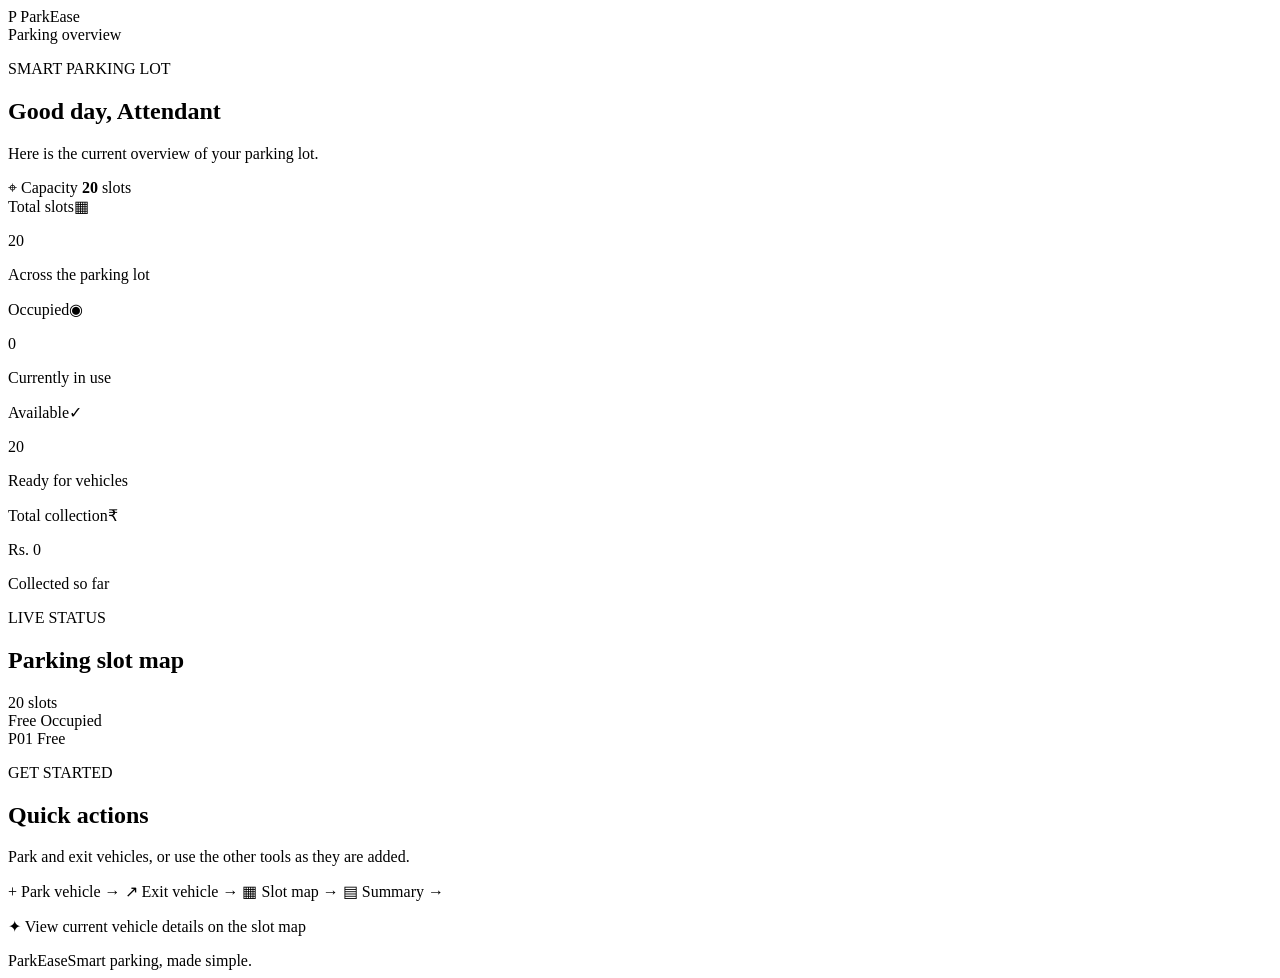
<file: parkease/src/main/resources/templates/index.html>
<!DOCTYPE html>
<html lang="en" xmlns:th="http://www.thymeleaf.org">
<head>
    <meta charset="UTF-8">
    <meta name="viewport" content="width=device-width, initial-scale=1.0">
    <title>ParkEase | Smart Parking</title>
    <link rel="stylesheet" th:href="@{/css/styles.css}">
</head>
<body>
<div class="page-shell">
    <header class="topbar">
        <a class="brand" th:href="@{/}" aria-label="ParkEase home">
            <span class="brand-mark" aria-hidden="true">P</span>
            <span>Park<span class="brand-accent">Ease</span></span>
        </a>
        <div class="topbar-note"><span class="live-dot"></span> Parking overview</div>
    </header>

    <main class="main-content">
        <section class="welcome-row" aria-labelledby="page-title">
            <div>
                <p class="eyebrow">SMART PARKING LOT</p>
                <h1 id="page-title">Good day, Attendant</h1>
                <p class="welcome-copy">Here is the current overview of your parking lot.</p>
            </div>
            <div class="capacity-pill"><span class="capacity-icon" aria-hidden="true">⌖</span> Capacity <strong th:text="${totalSlots}">20</strong> slots</div>
        </section>

        <section class="summary-grid" aria-label="Parking summary">
            <article class="summary-card">
                <div class="card-topline"><span class="card-label">Total slots</span><span class="card-icon icon-blue" aria-hidden="true">▦</span></div>
                <p class="card-value" th:text="${totalSlots}">20</p>
                <p class="card-help">Across the parking lot</p>
            </article>
            <article class="summary-card">
                <div class="card-topline"><span class="card-label">Occupied</span><span class="card-icon icon-orange" aria-hidden="true">◉</span></div>
                <p class="card-value" th:text="${occupiedSlots}">0</p>
                <p class="card-help">Currently in use</p>
            </article>
            <article class="summary-card">
                <div class="card-topline"><span class="card-label">Available</span><span class="card-icon icon-green" aria-hidden="true">✓</span></div>
                <p class="card-value" th:text="${availableSlots}">20</p>
                <p class="card-help">Ready for vehicles</p>
            </article>
            <article class="summary-card">
                <div class="card-topline"><span class="card-label">Total collection</span><span class="card-icon icon-purple" aria-hidden="true">₹</span></div>
                <p class="card-value collection-value" th:text="${totalCollection}">Rs. 0</p>
                <p class="card-help">Collected so far</p>
            </article>
        </section>

        <section class="content-grid">
            <article class="panel parking-panel" aria-labelledby="slot-map-title">
                <div class="panel-heading">
                    <div>
                        <p class="eyebrow">LIVE STATUS</p>
                        <h2 id="slot-map-title">Parking slot map</h2>
                    </div>
                    <span class="slot-count"><span th:text="${totalSlots}">20</span> slots</span>
                </div>

                <div class="legend" aria-label="Slot status legend">
                    <span><i class="legend-dot free-dot"></i>Free</span>
                    <span><i class="legend-dot occupied-dot"></i>Occupied</span>
                </div>

                <div class="slot-grid" aria-label="Parking slot map">
                    <div class="slot-card" th:each="slotNumber : ${slotNumbers}">
                        <span class="slot-number" th:text="${'P' + #numbers.formatInteger(slotNumber, 2)}">P01</span>
                        <span class="slot-status" th:classappend="${occupiedSlotNumbers.contains(slotNumber)} ? ' occupied-status' : ''">
                            <i class="status-dot"></i><span th:text="${occupiedSlotNumbers.contains(slotNumber)} ? 'Occupied' : 'Free'">Free</span>
                        </span>
                    </div>
                </div>
            </article>

            <aside class="panel actions-panel" aria-labelledby="quick-actions-title">
                <p class="eyebrow">GET STARTED</p>
                <h2 id="quick-actions-title">Quick actions</h2>
                <p class="actions-copy">Park and exit vehicles, or use the other tools as they are added.</p>

                <div class="action-list">
                    <a class="action-button primary-action" th:href="@{/park}">
                        <span class="action-symbol" aria-hidden="true">+</span>
                        <span>Park vehicle</span>
                        <span class="action-arrow" aria-hidden="true">→</span>
                    </a>
                    <a class="action-button" th:href="@{/exit}">
                        <span class="action-symbol exit-symbol" aria-hidden="true">↗</span>
                        <span>Exit vehicle</span>
                        <span class="action-arrow" aria-hidden="true">→</span>
                    </a>
                    <a class="action-button" th:href="@{/slots}">
                        <span class="action-symbol map-symbol" aria-hidden="true">▦</span>
                        <span>Slot map</span>
                        <span class="action-arrow" aria-hidden="true">→</span>
                    </a>
                    <a class="action-button" th:href="@{/summary}">
                        <span class="action-symbol summary-symbol" aria-hidden="true">▤</span>
                        <span>Summary</span>
                        <span class="action-arrow" aria-hidden="true">→</span>
                    </a>
                </div>
                <p class="coming-soon"><span aria-hidden="true">✦</span> View current vehicle details on the slot map</p>
            </aside>
        </section>
    </main>

    <footer class="footer"><span>ParkEase</span><span>Smart parking, made simple.</span></footer>
</div>
</body>
</html>
</file>
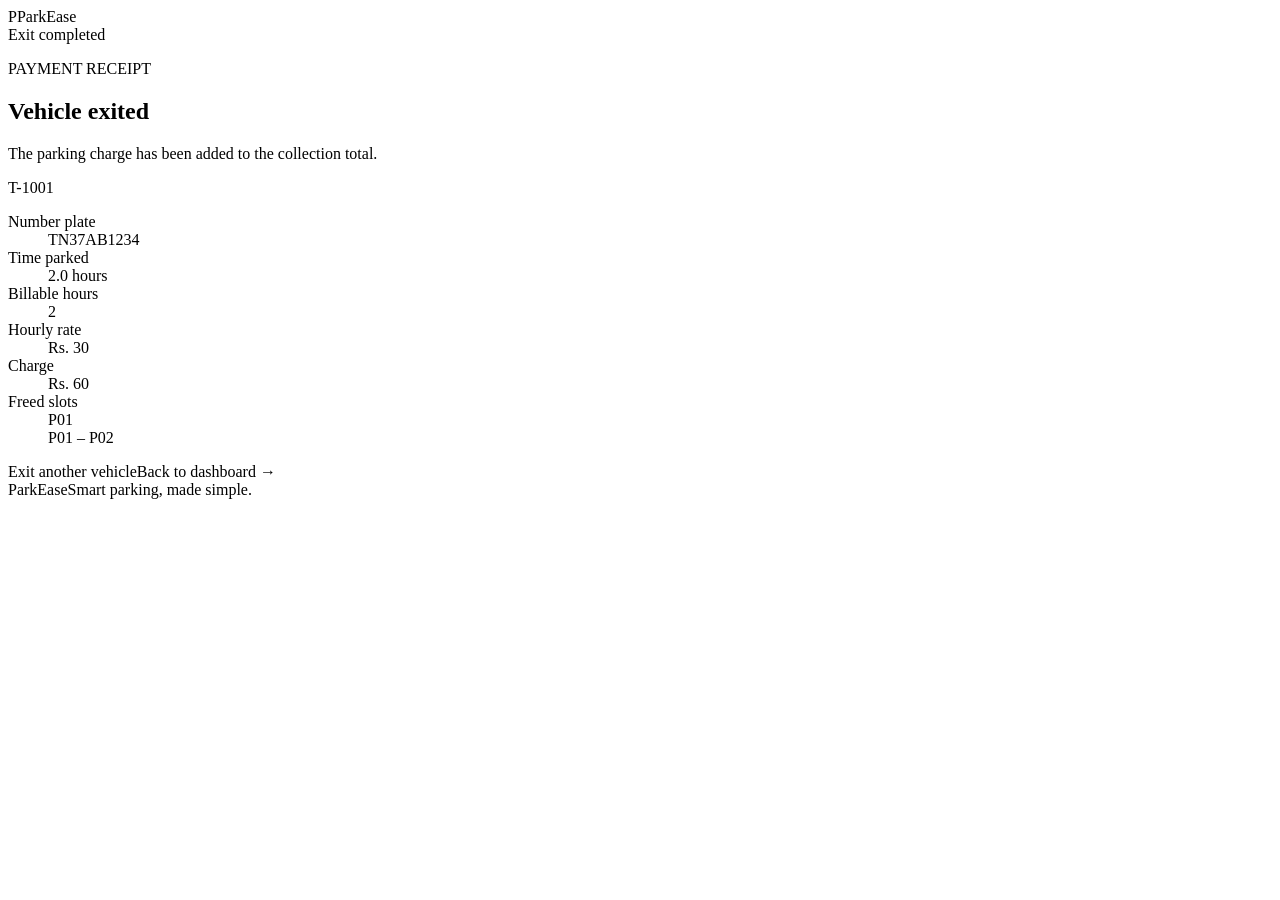
<file: parkease/src/main/resources/templates/exit-receipt.html>
<!DOCTYPE html>
<html lang="en" xmlns:th="http://www.thymeleaf.org">
<head>
    <meta charset="UTF-8">
    <meta name="viewport" content="width=device-width, initial-scale=1.0">
    <title>Exit receipt | ParkEase</title>
    <link rel="stylesheet" th:href="@{/css/styles.css}">
</head>
<body>
<div class="page-shell">
    <header class="topbar">
        <a class="brand" th:href="@{/}" aria-label="ParkEase home"><span class="brand-mark" aria-hidden="true">P</span><span>Park<span class="brand-accent">Ease</span></span></a>
        <div class="topbar-note"><span class="live-dot"></span> Exit completed</div>
    </header>
    <main class="main-content form-page">
        <section class="form-intro" aria-labelledby="page-title">
            <p class="eyebrow">PAYMENT RECEIPT</p>
            <h1 id="page-title">Vehicle exited</h1>
            <p class="welcome-copy">The parking charge has been added to the collection total.</p>
        </section>
        <section class="panel vehicle-form-panel ticket-panel" aria-label="Exit receipt details">
            <div class="ticket-number" th:text="${receipt.ticket.ticketNumber}">T-1001</div>
            <dl class="ticket-details">
                <div><dt>Number plate</dt><dd th:text="${receipt.ticket.numberPlate}">TN37AB1234</dd></div>
                <div><dt>Time parked</dt><dd><span th:text="${#numbers.formatDecimal(receipt.hoursParked, 1, 1)}">2.0</span> hours</dd></div>
                <div><dt>Billable hours</dt><dd th:text="${receipt.billedHours}">2</dd></div>
                <div><dt>Hourly rate</dt><dd th:text="${'Rs. ' + receipt.hourlyRate}">Rs. 30</dd></div>
                <div><dt>Charge</dt><dd th:text="${'Rs. ' + receipt.charge}">Rs. 60</dd></div>
                <div><dt>Freed slot<span th:if="${receipt.ticket.slotsNeeded > 1}">s</span></dt>
                    <dd th:if="${receipt.ticket.slotsNeeded == 1}" th:text="${'P' + #numbers.formatInteger(receipt.ticket.firstSlot, 2)}">P01</dd>
                    <dd th:if="${receipt.ticket.slotsNeeded > 1}" th:text="${'P' + #numbers.formatInteger(receipt.ticket.firstSlot, 2) + ' – P' + #numbers.formatInteger(receipt.ticket.firstSlot + 1, 2)}">P01 – P02</dd>
                </div>
            </dl>
            <div class="form-actions"><a class="secondary-button" th:href="@{/exit}">Exit another vehicle</a><a class="submit-button" th:href="@{/}">Back to dashboard <span aria-hidden="true">→</span></a></div>
        </section>
    </main>
    <footer class="footer"><span>ParkEase</span><span>Smart parking, made simple.</span></footer>
</div>
</body>
</html>
</file>
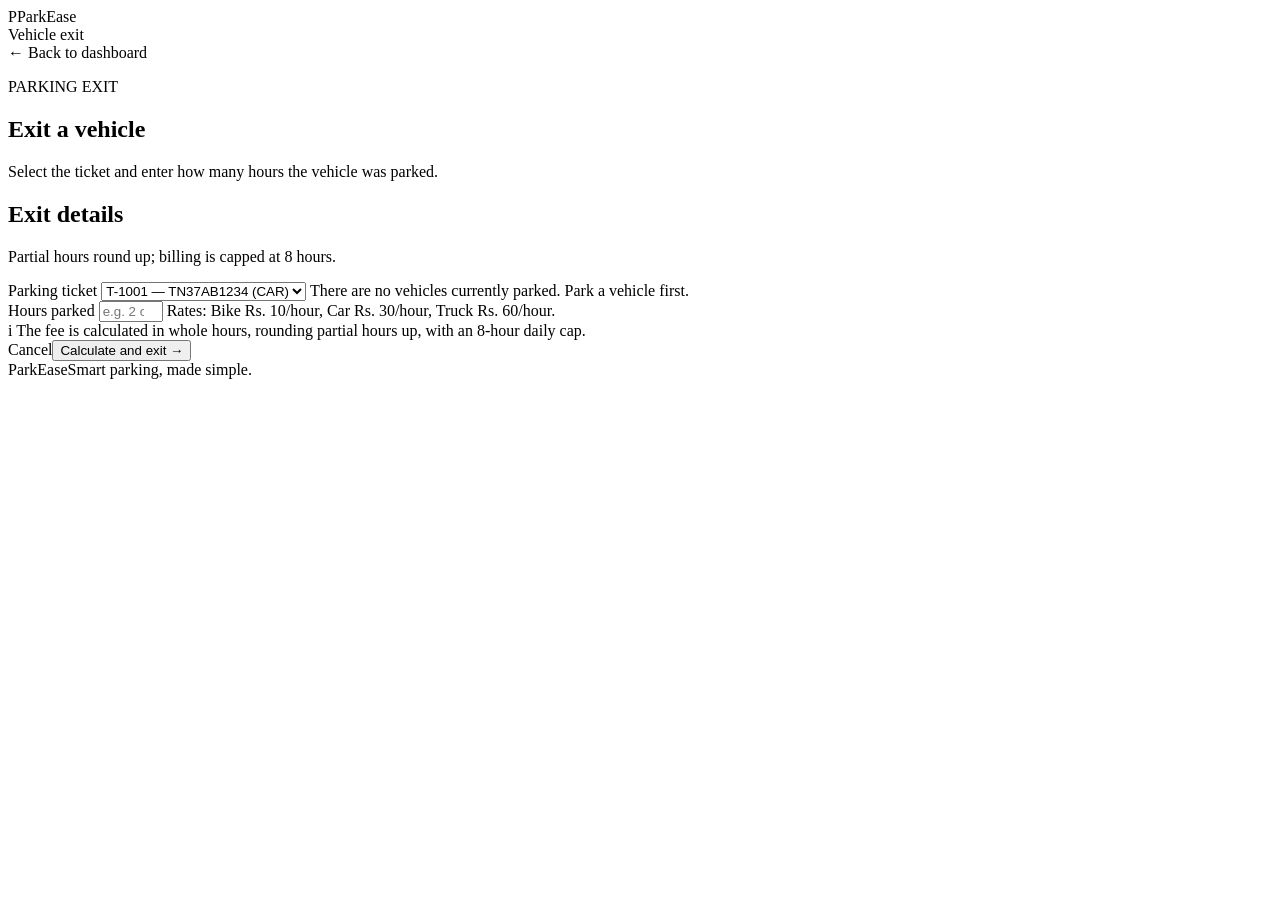
<file: parkease/src/main/resources/templates/exit.html>
<!DOCTYPE html>
<html lang="en" xmlns:th="http://www.thymeleaf.org">
<head>
    <meta charset="UTF-8">
    <meta name="viewport" content="width=device-width, initial-scale=1.0">
    <title>Exit vehicle | ParkEase</title>
    <link rel="stylesheet" th:href="@{/css/styles.css}">
</head>
<body>
<div class="page-shell">
    <header class="topbar">
        <a class="brand" th:href="@{/}" aria-label="ParkEase home"><span class="brand-mark" aria-hidden="true">P</span><span>Park<span class="brand-accent">Ease</span></span></a>
        <div class="topbar-note"><span class="live-dot"></span> Vehicle exit</div>
    </header>
    <main class="main-content form-page">
        <a class="back-link" th:href="@{/}"><span aria-hidden="true">←</span> Back to dashboard</a>
        <section class="form-intro" aria-labelledby="page-title">
            <p class="eyebrow">PARKING EXIT</p>
            <h1 id="page-title">Exit a vehicle</h1>
            <p class="welcome-copy">Select the ticket and enter how many hours the vehicle was parked.</p>
        </section>
        <section class="panel vehicle-form-panel" aria-labelledby="exit-details-title">
            <div class="form-panel-heading"><div><h2 id="exit-details-title">Exit details</h2><p>Partial hours round up; billing is capped at 8 hours.</p></div></div>
            <form class="vehicle-form" method="post" th:action="@{/exit}">
                <div class="form-error" role="alert" th:if="${errorMessage}" th:text="${errorMessage}"></div>
                <div class="form-field">
                    <label for="ticketNumber">Parking ticket</label>
                    <select id="ticketNumber" name="ticketNumber" required th:disabled="${#lists.isEmpty(activeTickets)}">
                        <option value="" disabled th:selected="${ticketNumber == null}">Select a ticket</option>
                        <option th:each="ticket : ${activeTickets}" th:value="${ticket.ticketNumber}"
                                th:selected="${ticketNumber == ticket.ticketNumber}"
                                th:text="${ticket.ticketNumber + ' — ' + ticket.numberPlate + ' (' + ticket.vehicleType + ')'}">T-1001 — TN37AB1234 (CAR)</option>
                    </select>
                    <span class="field-hint" th:if="${#lists.isEmpty(activeTickets)}">There are no vehicles currently parked. Park a vehicle first.</span>
                </div>
                <div class="form-field">
                    <label for="hoursParked">Hours parked</label>
                    <input id="hoursParked" name="hoursParked" type="number" min="0.1" max="24" step="0.1" placeholder="e.g. 2 or 2.5" th:value="${hoursParked}" required>
                    <span class="field-hint">Rates: Bike Rs. 10/hour, Car Rs. 30/hour, Truck Rs. 60/hour.</span>
                </div>
                <div class="form-notice"><span class="notice-icon" aria-hidden="true">i</span> The fee is calculated in whole hours, rounding partial hours up, with an 8-hour daily cap.</div>
                <div class="form-actions"><a class="secondary-button" th:href="@{/}">Cancel</a><button class="submit-button" type="submit" th:disabled="${#lists.isEmpty(activeTickets)}">Calculate and exit <span aria-hidden="true">→</span></button></div>
            </form>
        </section>
    </main>
    <footer class="footer"><span>ParkEase</span><span>Smart parking, made simple.</span></footer>
</div>
</body>
</html>
</file>
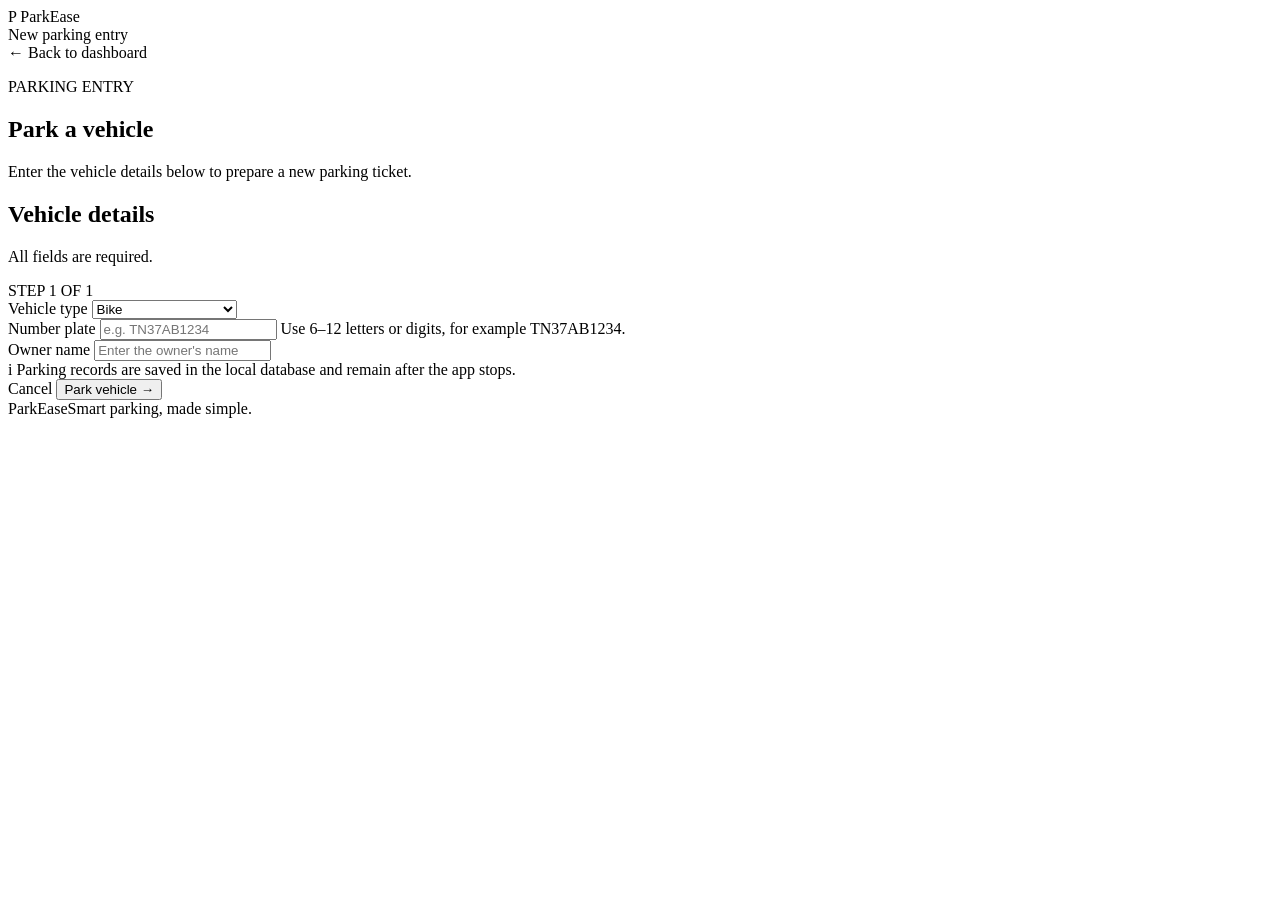
<file: parkease/src/main/resources/templates/park.html>
<!DOCTYPE html>
<html lang="en" xmlns:th="http://www.thymeleaf.org">
<head>
    <meta charset="UTF-8">
    <meta name="viewport" content="width=device-width, initial-scale=1.0">
    <title>Park a Vehicle | ParkEase</title>
    <link rel="stylesheet" th:href="@{/css/styles.css}">
</head>
<body>
<div class="page-shell">
    <header class="topbar">
        <a class="brand" th:href="@{/}" aria-label="ParkEase home">
            <span class="brand-mark" aria-hidden="true">P</span>
            <span>Park<span class="brand-accent">Ease</span></span>
        </a>
        <div class="topbar-note"><span class="live-dot"></span> New parking entry</div>
    </header>

    <main class="main-content form-page">
        <a class="back-link" th:href="@{/}"><span aria-hidden="true">←</span> Back to dashboard</a>

        <section class="form-intro" aria-labelledby="page-title">
            <p class="eyebrow">PARKING ENTRY</p>
            <h1 id="page-title">Park a vehicle</h1>
            <p class="welcome-copy">Enter the vehicle details below to prepare a new parking ticket.</p>
        </section>

        <section class="panel vehicle-form-panel" aria-labelledby="vehicle-details-title">
            <div class="form-panel-heading">
                <div>
                    <h2 id="vehicle-details-title">Vehicle details</h2>
                    <p>All fields are required.</p>
                </div>
                <span class="form-step">STEP 1 OF 1</span>
            </div>

            <form class="vehicle-form" method="post" th:action="@{/park}">
                <div class="form-error" role="alert" th:if="${errorMessage}" th:text="${errorMessage}"></div>
                <div class="form-field">
                    <label for="vehicleType">Vehicle type</label>
                    <select id="vehicleType" name="vehicleType" required>
                        <option value="" disabled th:selected="${vehicleType == null}">Select a vehicle type</option>
                        <option value="BIKE" th:selected="${vehicleType == 'BIKE'}">Bike</option>
                        <option value="CAR" th:selected="${vehicleType == 'CAR'}">Car</option>
                        <option value="TRUCK" th:selected="${vehicleType == 'TRUCK'}">Truck</option>
                    </select>
                </div>

                <div class="form-field">
                    <label for="numberPlate">Number plate</label>
                    <input id="numberPlate" name="numberPlate" type="text" placeholder="e.g. TN37AB1234" autocomplete="off" maxlength="12" th:value="${numberPlate}" required>
                    <span class="field-hint">Use 6–12 letters or digits, for example TN37AB1234.</span>
                </div>

                <div class="form-field">
                    <label for="ownerName">Owner name</label>
                    <input id="ownerName" name="ownerName" type="text" placeholder="Enter the owner's name" autocomplete="name" th:value="${ownerName}" required>
                </div>

                <div class="form-notice"><span class="notice-icon" aria-hidden="true">i</span> Parking records are saved in the local database and remain after the app stops.</div>

                <div class="form-actions">
                    <a class="secondary-button" th:href="@{/}">Cancel</a>
                    <button class="submit-button" type="submit">Park vehicle <span aria-hidden="true">→</span></button>
                </div>
            </form>
        </section>
    </main>

    <footer class="footer"><span>ParkEase</span><span>Smart parking, made simple.</span></footer>
</div>
</body>
</html>
</file>
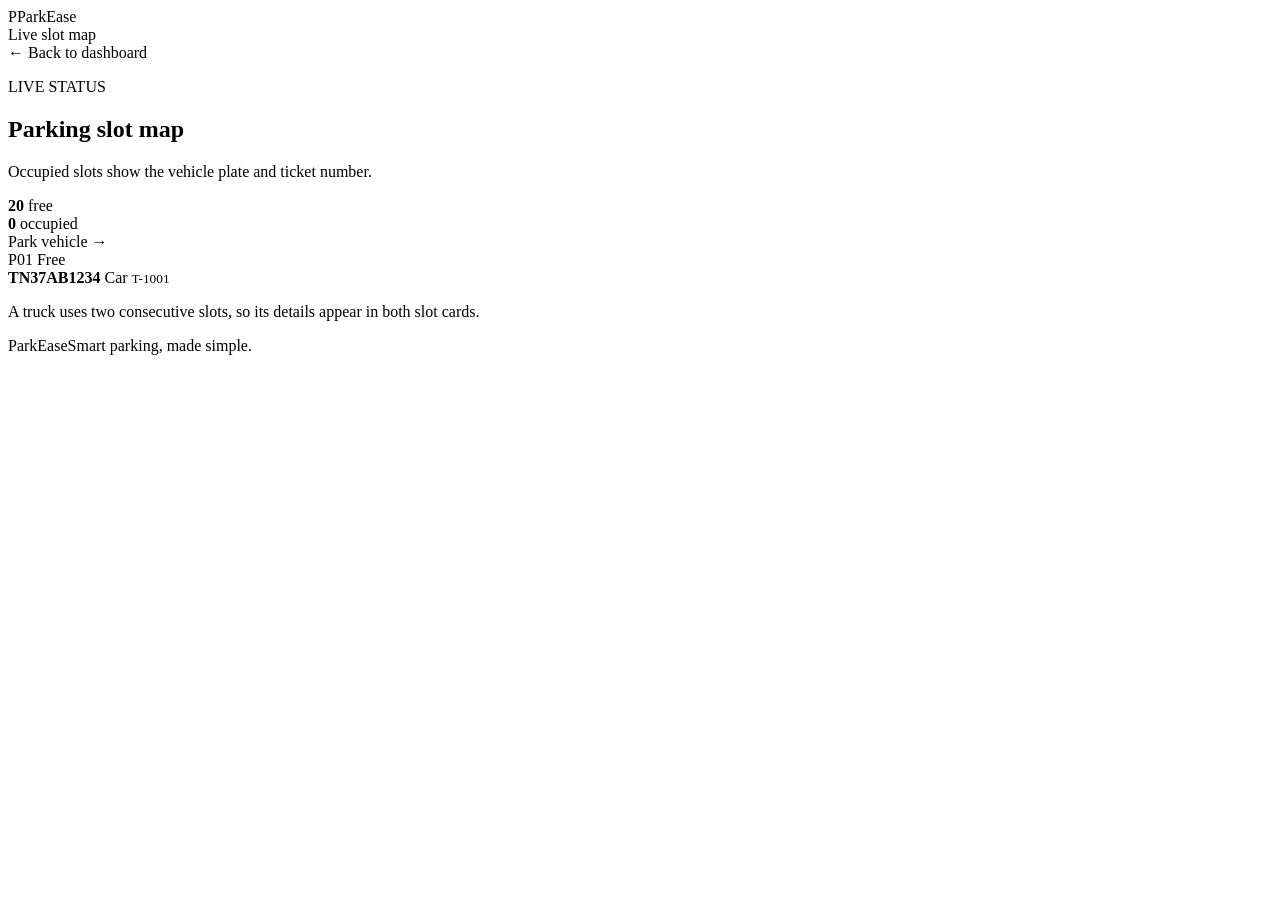
<file: parkease/src/main/resources/templates/slots.html>
<!DOCTYPE html>
<html lang="en" xmlns:th="http://www.thymeleaf.org">
<head>
    <meta charset="UTF-8">
    <meta name="viewport" content="width=device-width, initial-scale=1.0">
    <title>Live slot map | ParkEase</title>
    <link rel="stylesheet" th:href="@{/css/styles.css}">
</head>
<body>
<div class="page-shell">
    <header class="topbar">
        <a class="brand" th:href="@{/}" aria-label="ParkEase home"><span class="brand-mark" aria-hidden="true">P</span><span>Park<span class="brand-accent">Ease</span></span></a>
        <div class="topbar-note"><span class="live-dot"></span> Live slot map</div>
    </header>
    <main class="main-content">
        <a class="back-link" th:href="@{/}"><span aria-hidden="true">←</span> Back to dashboard</a>
        <section class="form-intro" aria-labelledby="page-title">
            <p class="eyebrow">LIVE STATUS</p>
            <h1 id="page-title">Parking slot map</h1>
            <p class="welcome-copy">Occupied slots show the vehicle plate and ticket number.</p>
        </section>

        <section class="slot-map-summary" aria-label="Slot availability">
            <div class="capacity-pill"><span class="status-dot"></span> <strong th:text="${availableSlots}">20</strong> free</div>
            <div class="capacity-pill"><span class="legend-dot occupied-dot"></span> <strong th:text="${occupiedSlots}">0</strong> occupied</div>
            <a class="submit-button" th:href="@{/park}">Park vehicle <span aria-hidden="true">→</span></a>
        </section>

        <section class="panel detailed-map-panel" aria-label="Details for all 20 parking slots">
            <div class="slot-grid slot-grid-large">
                <article class="slot-card slot-card-large" th:each="slot : ${slotStatuses}"
                         th:classappend="${slot.occupied} ? ' slot-card-occupied' : ''">
                    <span class="slot-number" th:text="${'P' + #numbers.formatInteger(slot.slotNumber, 2)}">P01</span>
                    <span class="slot-status" th:classappend="${slot.occupied} ? ' occupied-status' : ''">
                        <i class="status-dot"></i>
                        <span th:text="${slot.occupied} ? 'Occupied' : 'Free'">Free</span>
                    </span>
                    <div class="slot-vehicle-info" th:if="${slot.occupied}">
                        <strong th:text="${slot.numberPlate}">TN37AB1234</strong>
                        <span th:text="${#strings.capitalize(#strings.toLowerCase(slot.vehicleType))}">Car</span>
                        <small th:text="${slot.ticketNumber}">T-1001</small>
                    </div>
                </article>
            </div>
        </section>
        <p class="report-note">A truck uses two consecutive slots, so its details appear in both slot cards.</p>
    </main>
    <footer class="footer"><span>ParkEase</span><span>Smart parking, made simple.</span></footer>
</div>
</body>
</html>
</file>
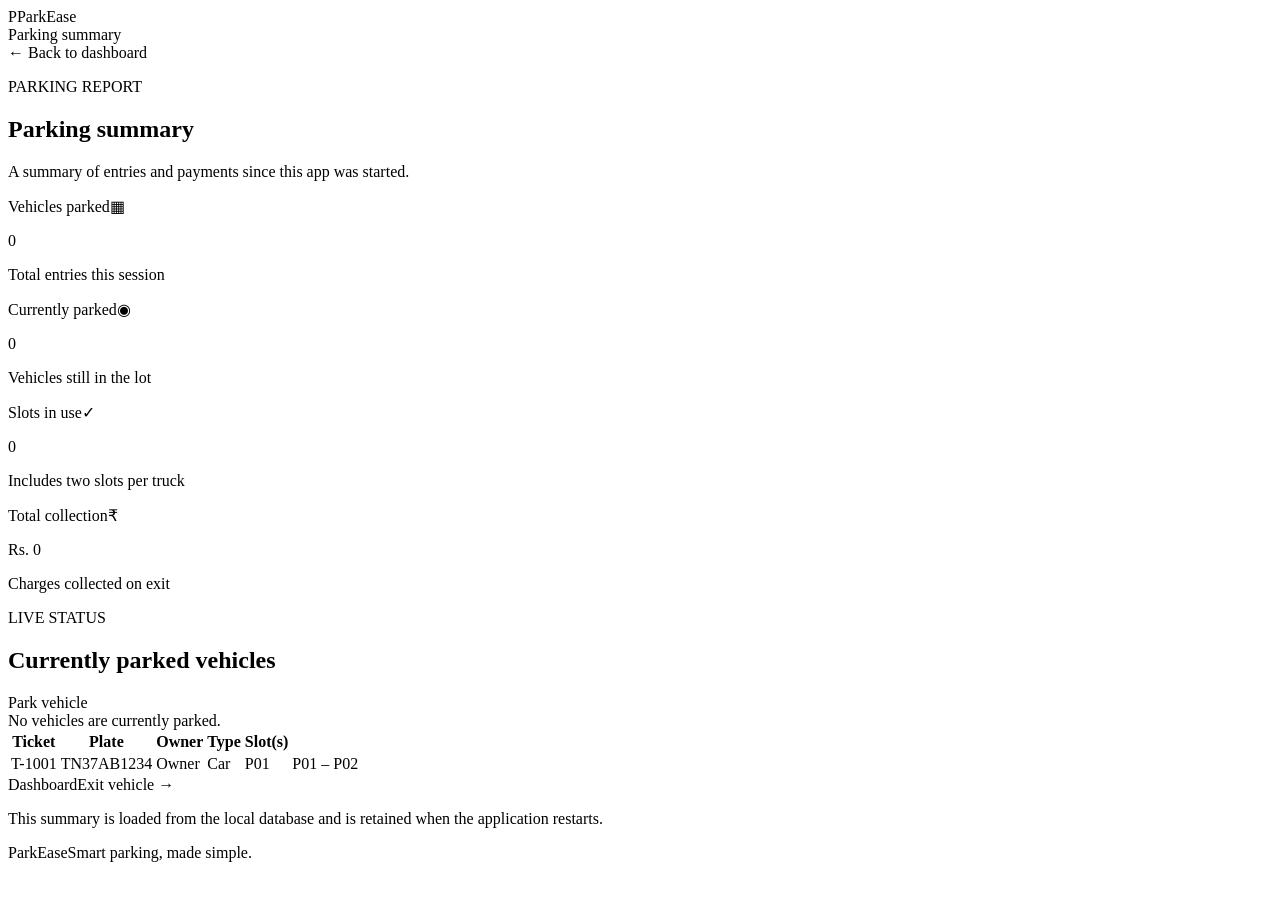
<file: parkease/src/main/resources/templates/summary.html>
<!DOCTYPE html>
<html lang="en" xmlns:th="http://www.thymeleaf.org">
<head>
    <meta charset="UTF-8">
    <meta name="viewport" content="width=device-width, initial-scale=1.0">
    <title>Parking summary | ParkEase</title>
    <link rel="stylesheet" th:href="@{/css/styles.css}">
</head>
<body>
<div class="page-shell">
    <header class="topbar">
        <a class="brand" th:href="@{/}" aria-label="ParkEase home"><span class="brand-mark" aria-hidden="true">P</span><span>Park<span class="brand-accent">Ease</span></span></a>
        <div class="topbar-note"><span class="live-dot"></span> Parking summary</div>
    </header>
    <main class="main-content">
        <a class="back-link" th:href="@{/}"><span aria-hidden="true">←</span> Back to dashboard</a>
        <section class="form-intro" aria-labelledby="page-title">
            <p class="eyebrow">PARKING REPORT</p>
            <h1 id="page-title">Parking summary</h1>
            <p class="welcome-copy">A summary of entries and payments since this app was started.</p>
        </section>

        <section class="summary-grid report-summary-grid" aria-label="Parking totals">
            <article class="summary-card"><div class="card-topline"><span class="card-label">Vehicles parked</span><span class="card-icon icon-blue" aria-hidden="true">▦</span></div><p class="card-value" th:text="${totalVehiclesParked}">0</p><p class="card-help">Total entries this session</p></article>
            <article class="summary-card"><div class="card-topline"><span class="card-label">Currently parked</span><span class="card-icon icon-orange" aria-hidden="true">◉</span></div><p class="card-value" th:text="${activeVehicleCount}">0</p><p class="card-help">Vehicles still in the lot</p></article>
            <article class="summary-card"><div class="card-topline"><span class="card-label">Slots in use</span><span class="card-icon icon-green" aria-hidden="true">✓</span></div><p class="card-value" th:text="${occupiedSlotCount}">0</p><p class="card-help">Includes two slots per truck</p></article>
            <article class="summary-card"><div class="card-topline"><span class="card-label">Total collection</span><span class="card-icon icon-purple" aria-hidden="true">₹</span></div><p class="card-value collection-value" th:text="${'Rs. ' + totalCollection}">Rs. 0</p><p class="card-help">Charges collected on exit</p></article>
        </section>

        <section class="panel report-panel" aria-labelledby="active-vehicles-title">
            <div class="panel-heading report-heading"><div><p class="eyebrow">LIVE STATUS</p><h2 id="active-vehicles-title">Currently parked vehicles</h2></div><a class="secondary-button compact-button" th:href="@{/park}">Park vehicle</a></div>
            <div class="empty-state" th:if="${#lists.isEmpty(activeTickets)}">No vehicles are currently parked.</div>
            <div class="table-wrap" th:unless="${#lists.isEmpty(activeTickets)}">
                <table class="vehicle-table">
                    <thead><tr><th>Ticket</th><th>Plate</th><th>Owner</th><th>Type</th><th>Slot(s)</th></tr></thead>
                    <tbody>
                    <tr th:each="ticket : ${activeTickets}">
                        <td th:text="${ticket.ticketNumber}">T-1001</td>
                        <td th:text="${ticket.numberPlate}">TN37AB1234</td>
                        <td th:text="${ticket.ownerName}">Owner</td>
                        <td th:text="${#strings.capitalize(#strings.toLowerCase(ticket.vehicleType))}">Car</td>
                        <td th:if="${ticket.slotsNeeded == 1}" th:text="${'P' + #numbers.formatInteger(ticket.firstSlot, 2)}">P01</td>
                        <td th:if="${ticket.slotsNeeded > 1}" th:text="${'P' + #numbers.formatInteger(ticket.firstSlot, 2) + ' – P' + #numbers.formatInteger(ticket.firstSlot + 1, 2)}">P01 – P02</td>
                    </tr>
                    </tbody>
                </table>
            </div>
            <div class="report-actions"><a class="secondary-button" th:href="@{/}">Dashboard</a><a class="submit-button" th:href="@{/exit}">Exit vehicle <span aria-hidden="true">→</span></a></div>
        </section>
        <p class="report-note">This summary is loaded from the local database and is retained when the application restarts.</p>
    </main>
    <footer class="footer"><span>ParkEase</span><span>Smart parking, made simple.</span></footer>
</div>
</body>
</html>
</file>
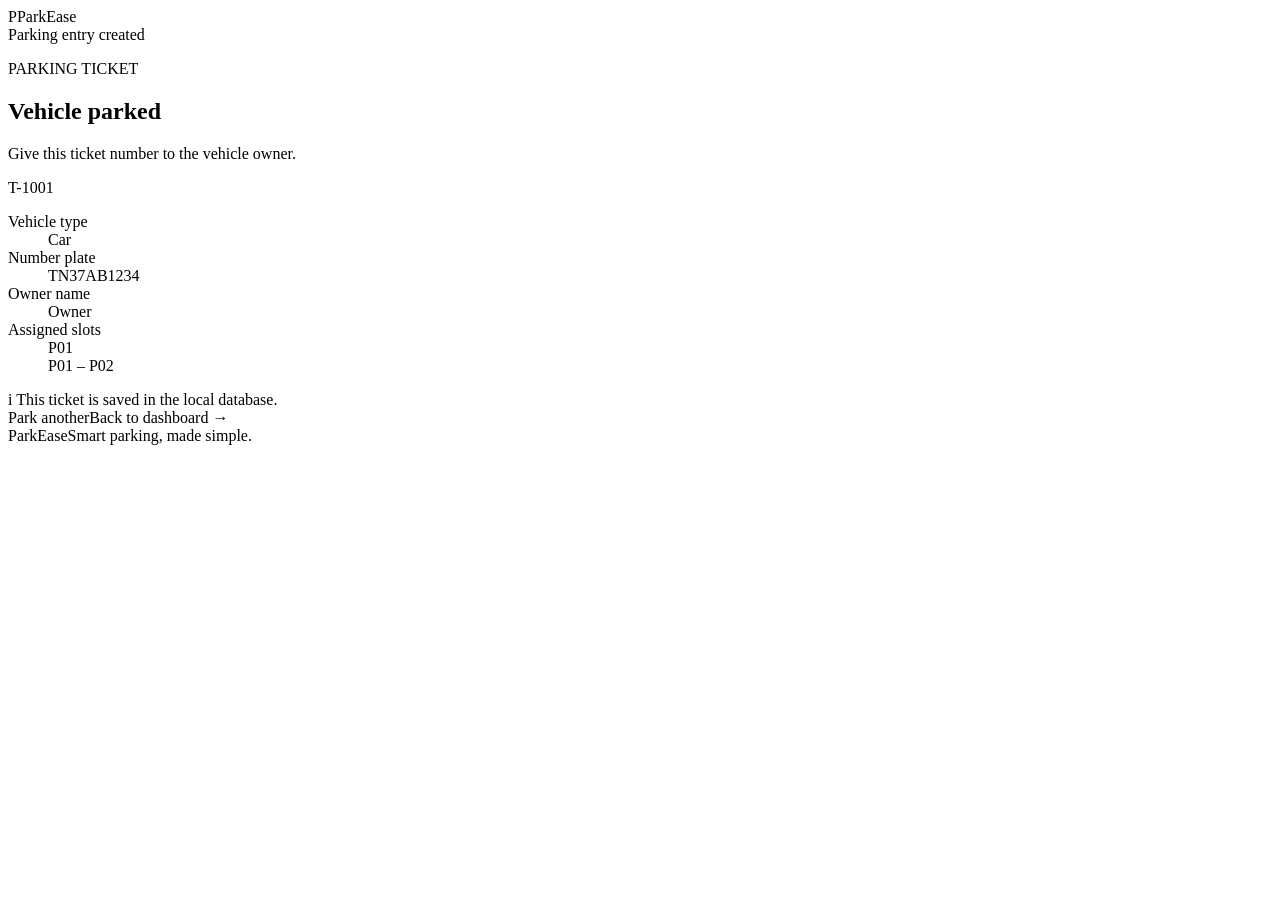
<file: parkease/src/main/resources/templates/ticket.html>
<!DOCTYPE html>
<html lang="en" xmlns:th="http://www.thymeleaf.org">
<head>
    <meta charset="UTF-8">
    <meta name="viewport" content="width=device-width, initial-scale=1.0">
    <title>Parking ticket | ParkEase</title>
    <link rel="stylesheet" th:href="@{/css/styles.css}">
</head>
<body>
<div class="page-shell">
    <header class="topbar">
        <a class="brand" th:href="@{/}" aria-label="ParkEase home"><span class="brand-mark" aria-hidden="true">P</span><span>Park<span class="brand-accent">Ease</span></span></a>
        <div class="topbar-note"><span class="live-dot"></span> Parking entry created</div>
    </header>
    <main class="main-content form-page">
        <section class="form-intro" aria-labelledby="page-title">
            <p class="eyebrow">PARKING TICKET</p>
            <h1 id="page-title">Vehicle parked</h1>
            <p class="welcome-copy">Give this ticket number to the vehicle owner.</p>
        </section>
        <section class="panel vehicle-form-panel ticket-panel" aria-label="Parking ticket details">
            <div class="ticket-number" th:text="${ticket.ticketNumber}">T-1001</div>
            <dl class="ticket-details">
                <div><dt>Vehicle type</dt><dd th:text="${#strings.capitalize(#strings.toLowerCase(ticket.vehicleType))}">Car</dd></div>
                <div><dt>Number plate</dt><dd th:text="${ticket.numberPlate}">TN37AB1234</dd></div>
                <div><dt>Owner name</dt><dd th:text="${ticket.ownerName}">Owner</dd></div>
                <div><dt>Assigned slot<span th:if="${ticket.slotsNeeded > 1}">s</span></dt>
                    <dd th:if="${ticket.slotsNeeded == 1}" th:text="${'P' + #numbers.formatInteger(ticket.firstSlot, 2)}">P01</dd>
                    <dd th:if="${ticket.slotsNeeded > 1}" th:text="${'P' + #numbers.formatInteger(ticket.firstSlot, 2) + ' – P' + #numbers.formatInteger(ticket.firstSlot + 1, 2)}">P01 – P02</dd>
                </div>
            </dl>
            <div class="form-notice"><span class="notice-icon" aria-hidden="true">i</span> This ticket is saved in the local database.</div>
            <div class="form-actions"><a class="secondary-button" th:href="@{/park}">Park another</a><a class="submit-button" th:href="@{/}">Back to dashboard <span aria-hidden="true">→</span></a></div>
        </section>
    </main>
    <footer class="footer"><span>ParkEase</span><span>Smart parking, made simple.</span></footer>
</div>
</body>
</html>
</file>
